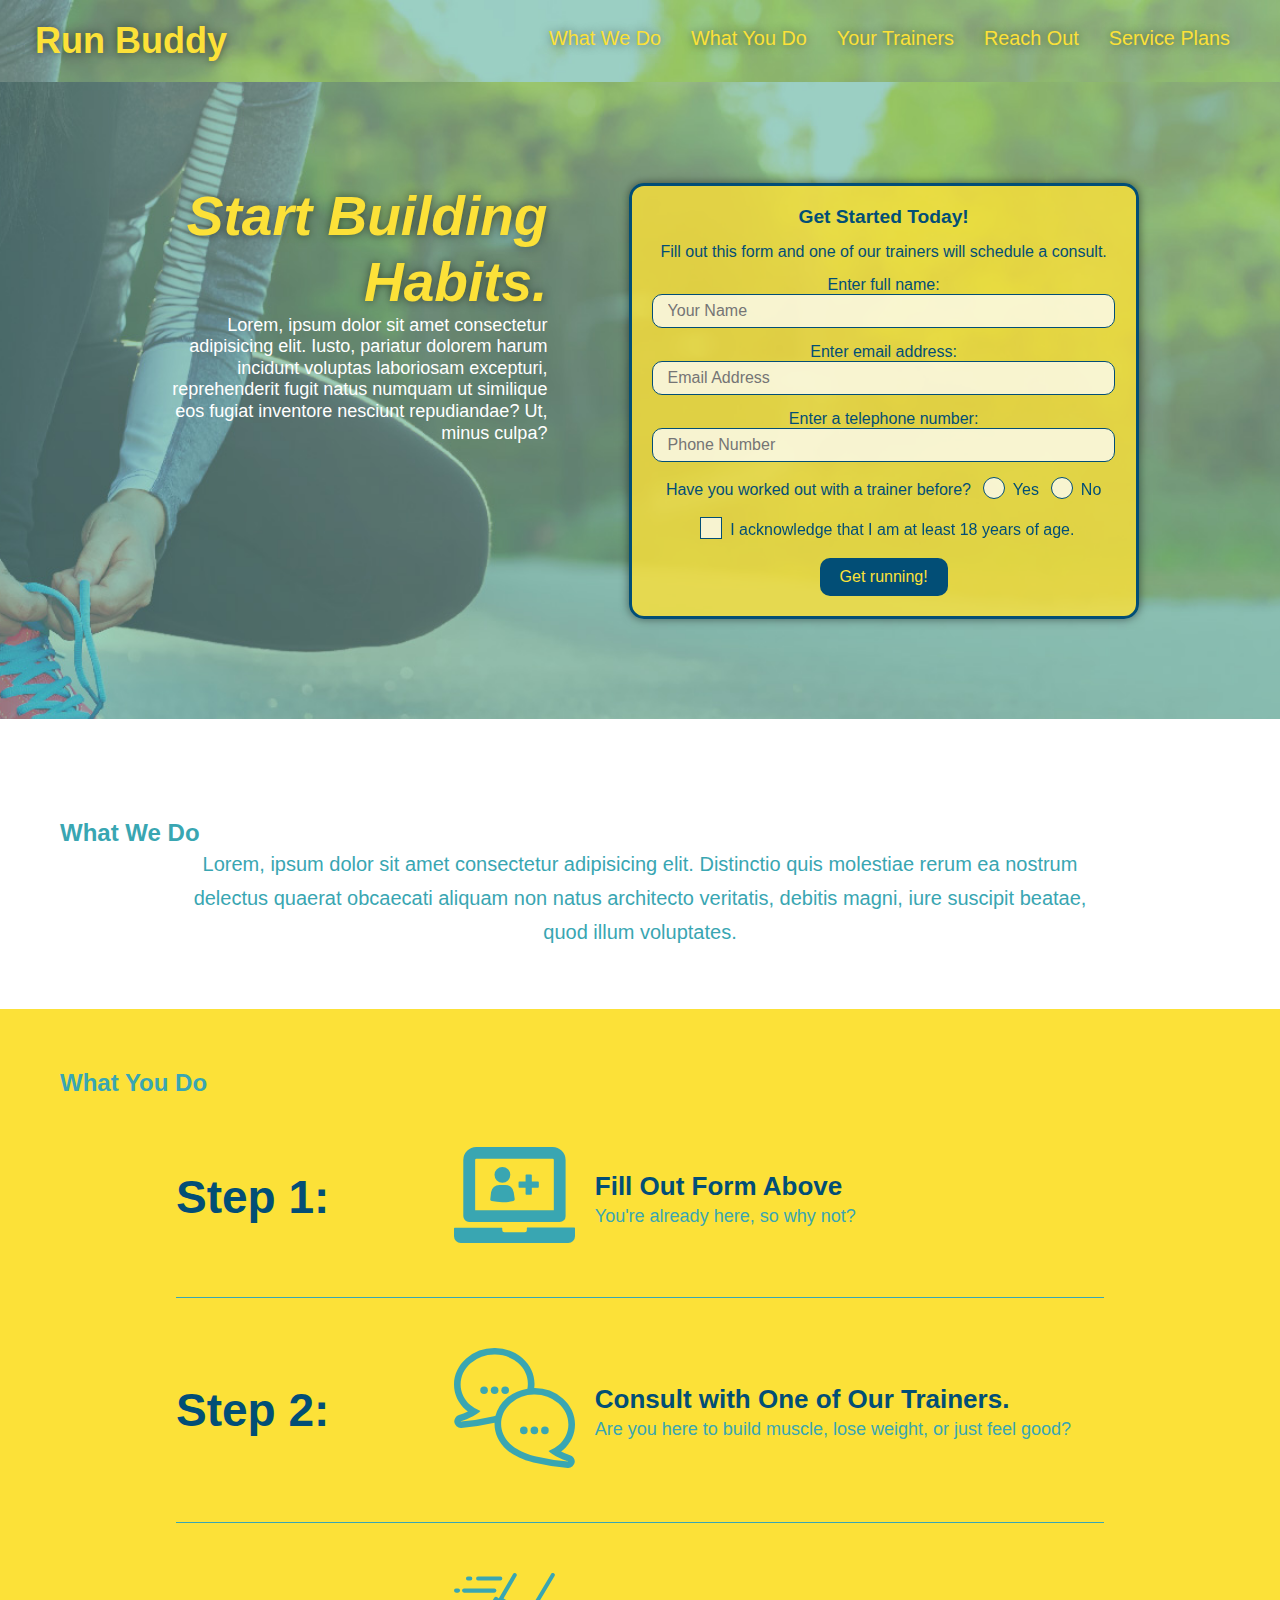
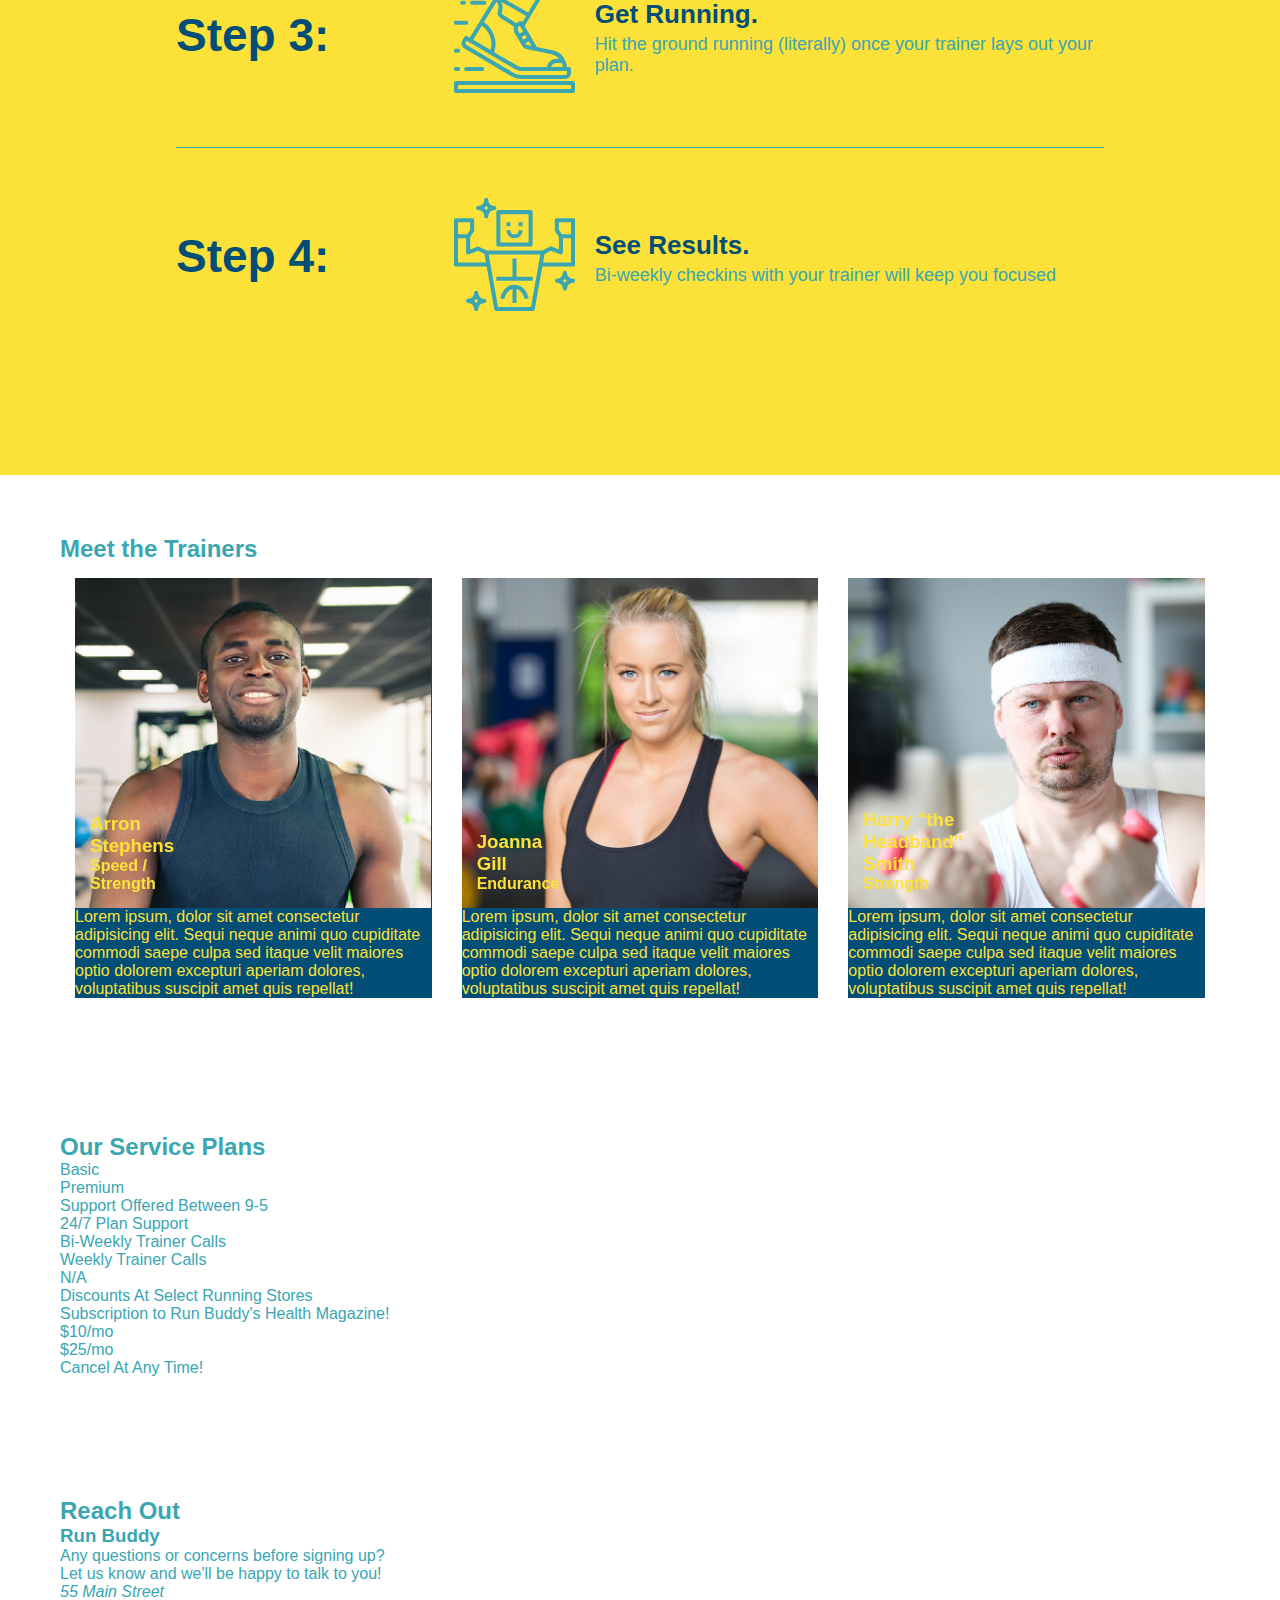
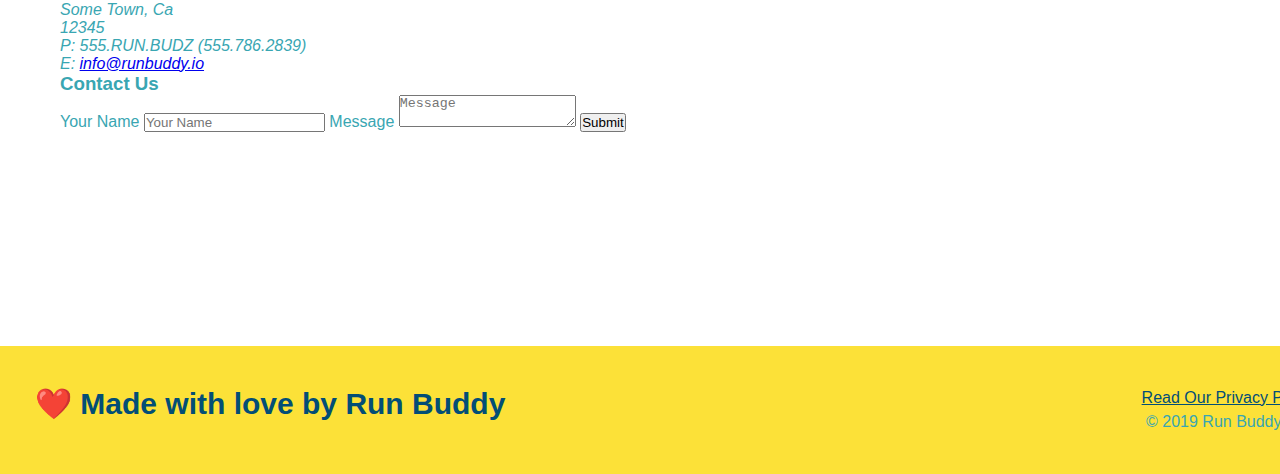
<file: index.html>
<!DOCTYPE html>
<html lang="eng">

<head>
    <meta charset="UTF-8" />
    <title>Run Buddy</title>
    <link rel="stylesheet" href="./assets/css/style.css" />
    <link rel="stylesheet" href="./assets/css/secondary-styles.css" />
</head>

<body>
    <header>
        <h1>
            <a href="/">Run Buddy</a>
        </h1>
        <nav>
            <!-- Unordered list element -->
            <ul>
                <!-- List item element -->
                <li>
                    <!-- Anchor element -->
                    <a href="#what-we-do">What We Do</a>
                </li>
                <li>
                    <a href="#what-you-do">What You Do</a>
                </li>
                <li>
                    <a href="#your-trainers">Your Trainers</a>
                </li>
                <li>
                    <a href="#reach-out">Reach Out</a>
                </li>
                <li>
                    <a href="#service-plans">Service Plans</a> 
                </li>
            </ul>
        </nav>
    </header>

    <!-- hero section -->
    <section class="hero">

        <div class="hero-cta">
            <h2>Start Building Habits.</h2>
            <p>
                Lorem, ipsum dolor sit amet consectetur adipisicing elit. Iusto, pariatur dolorem harum incidunt
                voluptas laboriosam excepturi, reprehenderit fugit natus numquam ut similique eos fugiat inventore
                nesciunt repudiandae? Ut, minus culpa?
            </p>
        </div>

        <div class="hero-form">
            <h3>Get Started Today!</h3>
            <p>Fill out this form and one of our trainers will schedule a consult.</p>
            <!-- Add form element -->
            <form>
                <label for="name">Enter full name:</label>
                <input type="text" placeholder="Your Name" name="name" id="name" class="form-input" />
                <label for="email">Enter email address:</label>
                <input type="email" placeholder="Email Address" name="email" id="email" class="form-input" />
                <label for="phone">Enter a telephone number:</label>
                <input type="tel" placeholder="Phone Number" name="phone" id="phone" class="form-input" />
                <p>
                    Have you worked out with a trainer before?
                    <span class="radio-wrapper">
                      <input type="radio" name="trainer-confirm" id="trainer-yes" />
                      <label for="trainer-yes">Yes</label>
                    </span>
                    <span class="radio-wrapper">
                      <input type="radio" name="trainer-confirm" id="trainer-no" />
                      <label for="trainer-no">No</label>
                    </span>
                </p>
                <p>
                    <span class="checkbox-wrapper">
                      <input type="checkbox" name="age-confirm" id="checkbox" />
                      <label for="checkbox">I acknowledge that I am at least 18 years of age.</label>
                    </span>
                </p>
                <button type="submit">
                    Get running!
                </button>
            </form>
        </div>

    </section>
    <!-- end hero -->

    <!-- "what we do" section -->
    <section id="what-we-do" class="intro">
        <div class="flex-row">
            <h2 class="section-title primary-border">What We Do</h2>
        </div>
        <div class="flex-row">
            <p>
                Lorem, ipsum dolor sit amet consectetur adipisicing elit. Distinctio quis molestiae rerum ea nostrum
                delectus quaerat obcaecati aliquam non natus architecto veritatis, debitis magni, iure suscipit beatae,
                quod illum voluptates.
            </p>
        </div>
    </section>

    <!-- "what you do" section -->
    <section id="what-you-do" class="steps">
        <div class="flex-row">
            <h2 class="section-title secondary-border">What You Do</h2>
        </div>

        <div class="step">
            <h3>Step 1:</h3>
            <div class="step-info">
                <div class="step-img">
                    <img src="./assets/images/step-1.svg" alt="" />
                </div>

                <div class="step-text">
                    <h4>Fill Out Form Above</h4>
                    <p>You're already here, so why not?</p>
                </div>
            </div>
        </div>

        <div class="step">
            <h3>Step 2:</h3>
            <div class="step-info">
                <div class="step-img">
                    <img src="./assets/images/step-2.svg" alt="" />
                </div>
                <div class="step-text">
                    <h4>Consult with One of Our Trainers.</h4>
                    <p>Are you here to build muscle, lose weight, or just feel good?</p>
                </div>
            </div>
        </div>

        <div class="step">
            <h3>Step 3:</h3>
            <div class="step-info">
                <div class="step-img">
                    <img src="./assets/images/step-3.svg" alt="" />
                </div>
                <div class="step-text">
                    <h4>Get Running.</h4>
                    <p>Hit the ground running (literally) once your trainer lays out your plan.</p>
                </div>
            </div>
        </div>

        <div class="step">
            <h3>Step 4:</h3>
            <div class="step-info">
                <div class="step-img">
                    <img src="./assets/images/step-4.svg" alt="" />
                </div>
                <div class="step-text">
                    <h4>See Results.</h4>
                    <p>Bi-weekly checkins with your trainer will keep you focused</p>
                </div>
            </div>
        </div>
    </section>

    <!-- "meet the trainers" section-->
    <section id="your-trainers">
        <div class="flex-row">
            <h2 class="section-title primary-border">
                Meet the Trainers
            </h2>
        </div>
        <div class="trainers">
            <article class="trainer">
                <div class="trainer-img trainer-1">
                  <div>
                    <h3>Arron Stephens</h3>
                    <h4>Speed / Strength</h4>
                  </div>
                </div>
                <div class="trainer-bio">
                  <p>
                    Lorem ipsum, dolor sit amet consectetur adipisicing elit. Sequi neque animi quo cupiditate commodi saepe culpa sed itaque velit maiores optio dolorem excepturi aperiam dolores, voluptatibus suscipit amet quis repellat!
                  </p>
                </div>
            </article>

            <article class="trainer">
                <div class="trainer-img trainer-2">
                  <div>
                    <h3>Joanna Gill</h3>
                    <h4>Endurance</h4>
                  </div>
                </div>
                <div class="trainer-bio">
                  <p>
                    Lorem ipsum, dolor sit amet consectetur adipisicing elit. Sequi neque animi quo cupiditate commodi saepe culpa sed itaque velit maiores optio dolorem excepturi aperiam dolores, voluptatibus suscipit amet quis repellat!
                  </p>
                </div>
            </article>

            <article class="trainer">
                <div class="trainer-img trainer-3">
                  <div>
                    <h3>Harry "the Headband" Smith</h3>
                    <h4>Strength</h4>
                  </div>
                </div>
                <div class="trainer-bio">
                  <p>
                    Lorem ipsum, dolor sit amet consectetur adipisicing elit. Sequi neque animi quo cupiditate commodi saepe culpa sed itaque velit maiores optio dolorem excepturi aperiam dolores, voluptatibus suscipit amet quis repellat!
                  </p>
                </div>
            </article>
        </div>

    </section>

    <!-- "reach out" section-->
    <section id="service-plans" class="services">

        <h2 class="section-title secondary-border">
          Our Service Plans
        </h2>
        <div class="service-grid-wrapper">
            <div class="service-grid-container">
                <div class="service-grid-item grid-head basic">
                    Basic
                </div>
                <div class="service-grid-item grid-head premium">
                    Premium
                </div>
                <!-- Body -->
                <div class="service-grid-item basic">
                Support Offered Between 9-5
                </div>
                
                <div class="service-grid-item premium">
                24/7 Plan Support
                </div>
                
                <div class="service-grid-item basic">
                Bi-Weekly Trainer Calls
                </div>
                
                <div class="service-grid-item premium">
                Weekly Trainer Calls
                </div>
                
                <div class="service-grid-item basic">
                N/A
                </div>
                
                <div class="service-grid-item premium">
                Discounts At Select Running Stores
                </div>
                
                <div class="service-grid-item both">
                Subscription to Run Buddy's Health Magazine!
                </div>
                
                <div class="service-grid-item grid-price basic">
                $10/mo
                </div>
                
                <div class="service-grid-item grid-price premium">
                $25/mo
                </div>
                
                <div class="service-grid-item cancel">
                Cancel At Any Time!
                </div>
            </div> <!-- div service-grid-container -->
          </div> <!-- div service-grid-wrapper -->
    </section>
       
    <section id="reach-out" class="contact">
        <div class="flex-row">
            <h2 class="section-title secondary-border">Reach Out</h2>
        </div>
        <!-- Contact Container -->
        <div class="contact-info">
            <div>
                <h3>Run Buddy</h3>
                <p>
                    Any questions or concerns before signing up?
                    <br />
                    Let us know and we'll be happy to talk to you!
                </p>
                <address>
                    55 Main Street <br />
                    Some Town, Ca <br />
                    12345<br />
                    P: 555.RUN.BUDZ (555.786.2839)<br />
                    E: <a href="mailto:info@runbuddy.io">info@runbuddy.io</a>
                </address>
            </div>

            <div class="contact-form">
                <h3>Contact Us</h3>
                <form>
                    <label for="contact-name">Your Name</label>
                    <input type="text" id="contact-name" placeholder="Your Name" />

                    <label for="contact-message">Message</label>
                    <textarea id="contact-message" placeholder="Message"></textarea>

                    <button type="submit">Submit</button>
                </form>
            </div>

            <iframe
                src="https://www.google.com/maps/embed?pb=!1m18!1m12!1m3!1d3152.898287397458!2d-122.39758454894253!3d37.79242337965694!2m3!1f0!2f0!3f0!3m2!1i1024!2i768!4f13.1!3m3!1m2!1s0x80858063f51273c9%3A0xa2c50d470378df37!2s55%20Main%20St%2C%20San%20Francisco%2C%20CA%2094105!5e0!3m2!1sen!2sus!4v1600535226520!5m2!1sen!2sus"
                frameborder="0" style="border:0;" allowfullscreen="">
            </iframe>
        </div>
    </section>

    <!-- footer -->
    <footer>
        <h2>❤️ Made with love by Run Buddy</h2>
        <div>
            <a href="./privacy-policy.html">Read Our Privacy Policy</a><br />
            &copy; 2019 Run Buddy, Inc.
        </div>
    </footer>




</body>

</html>
</file>
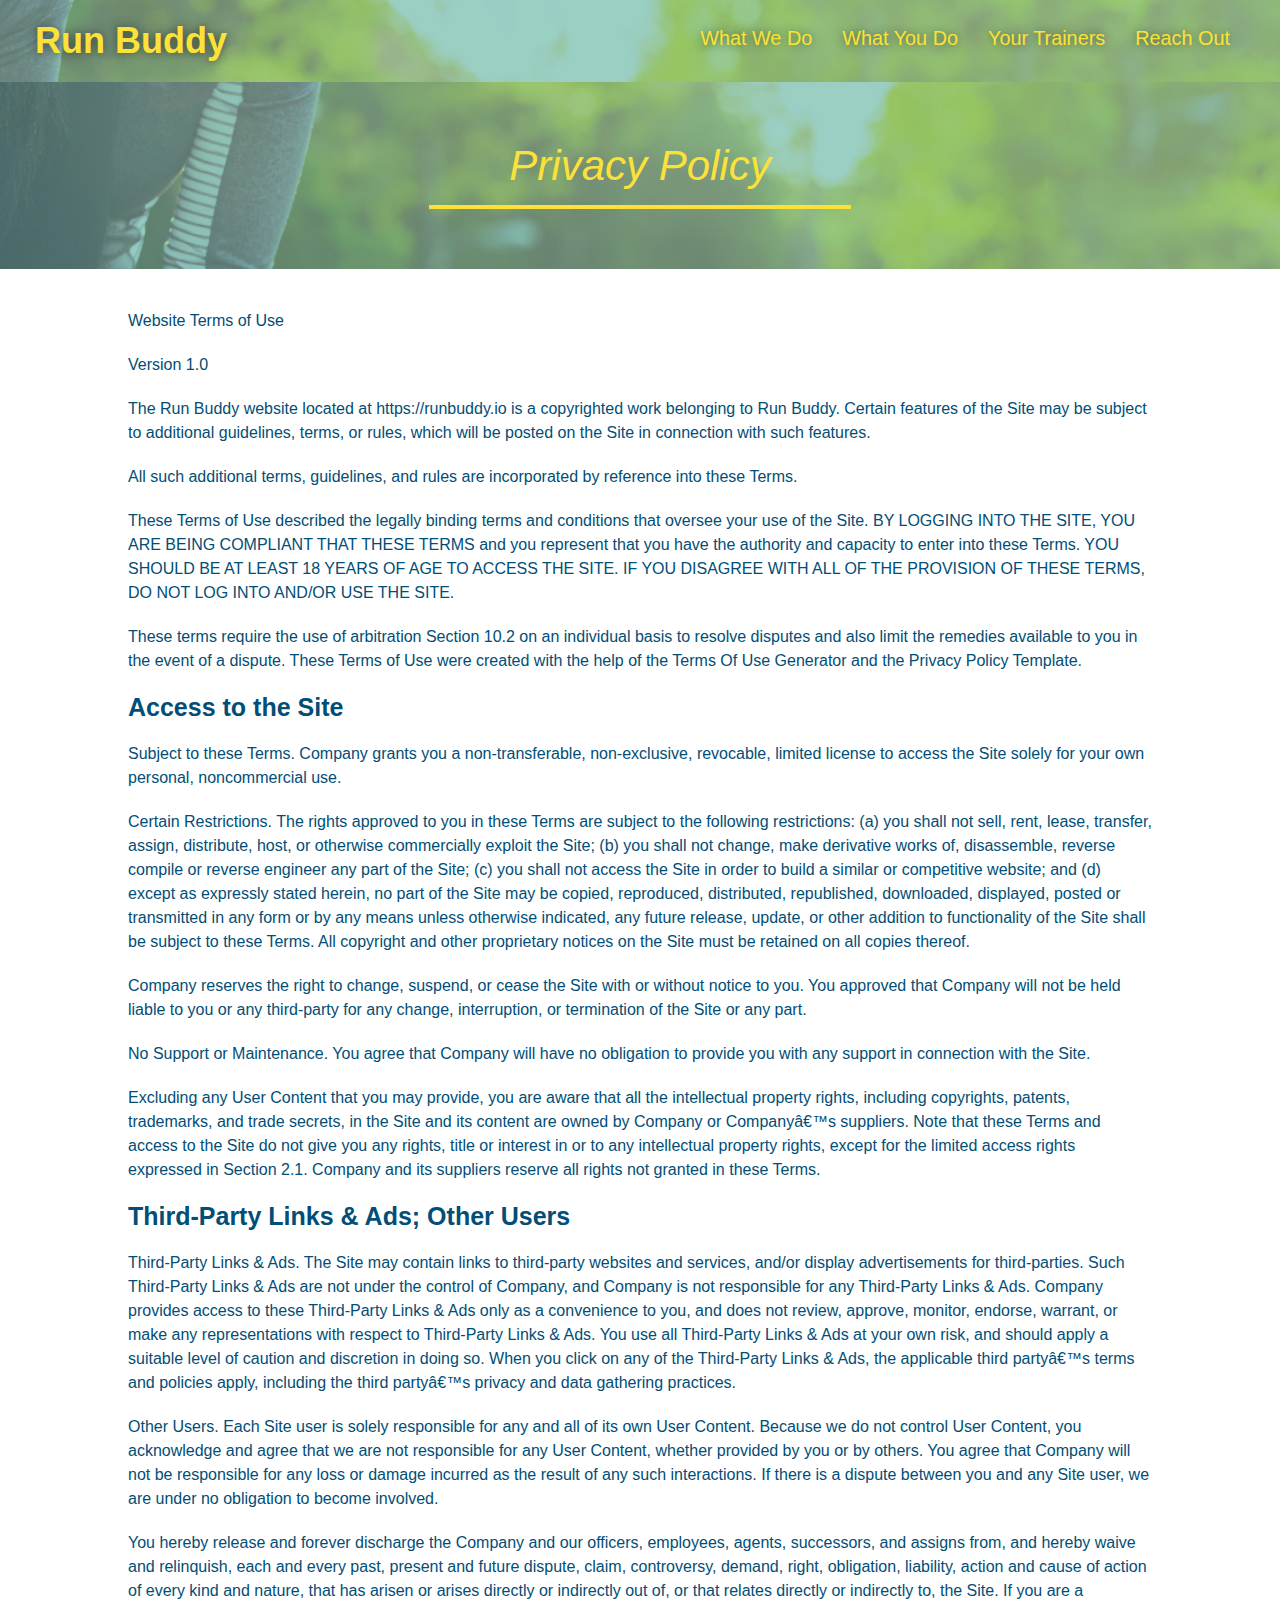
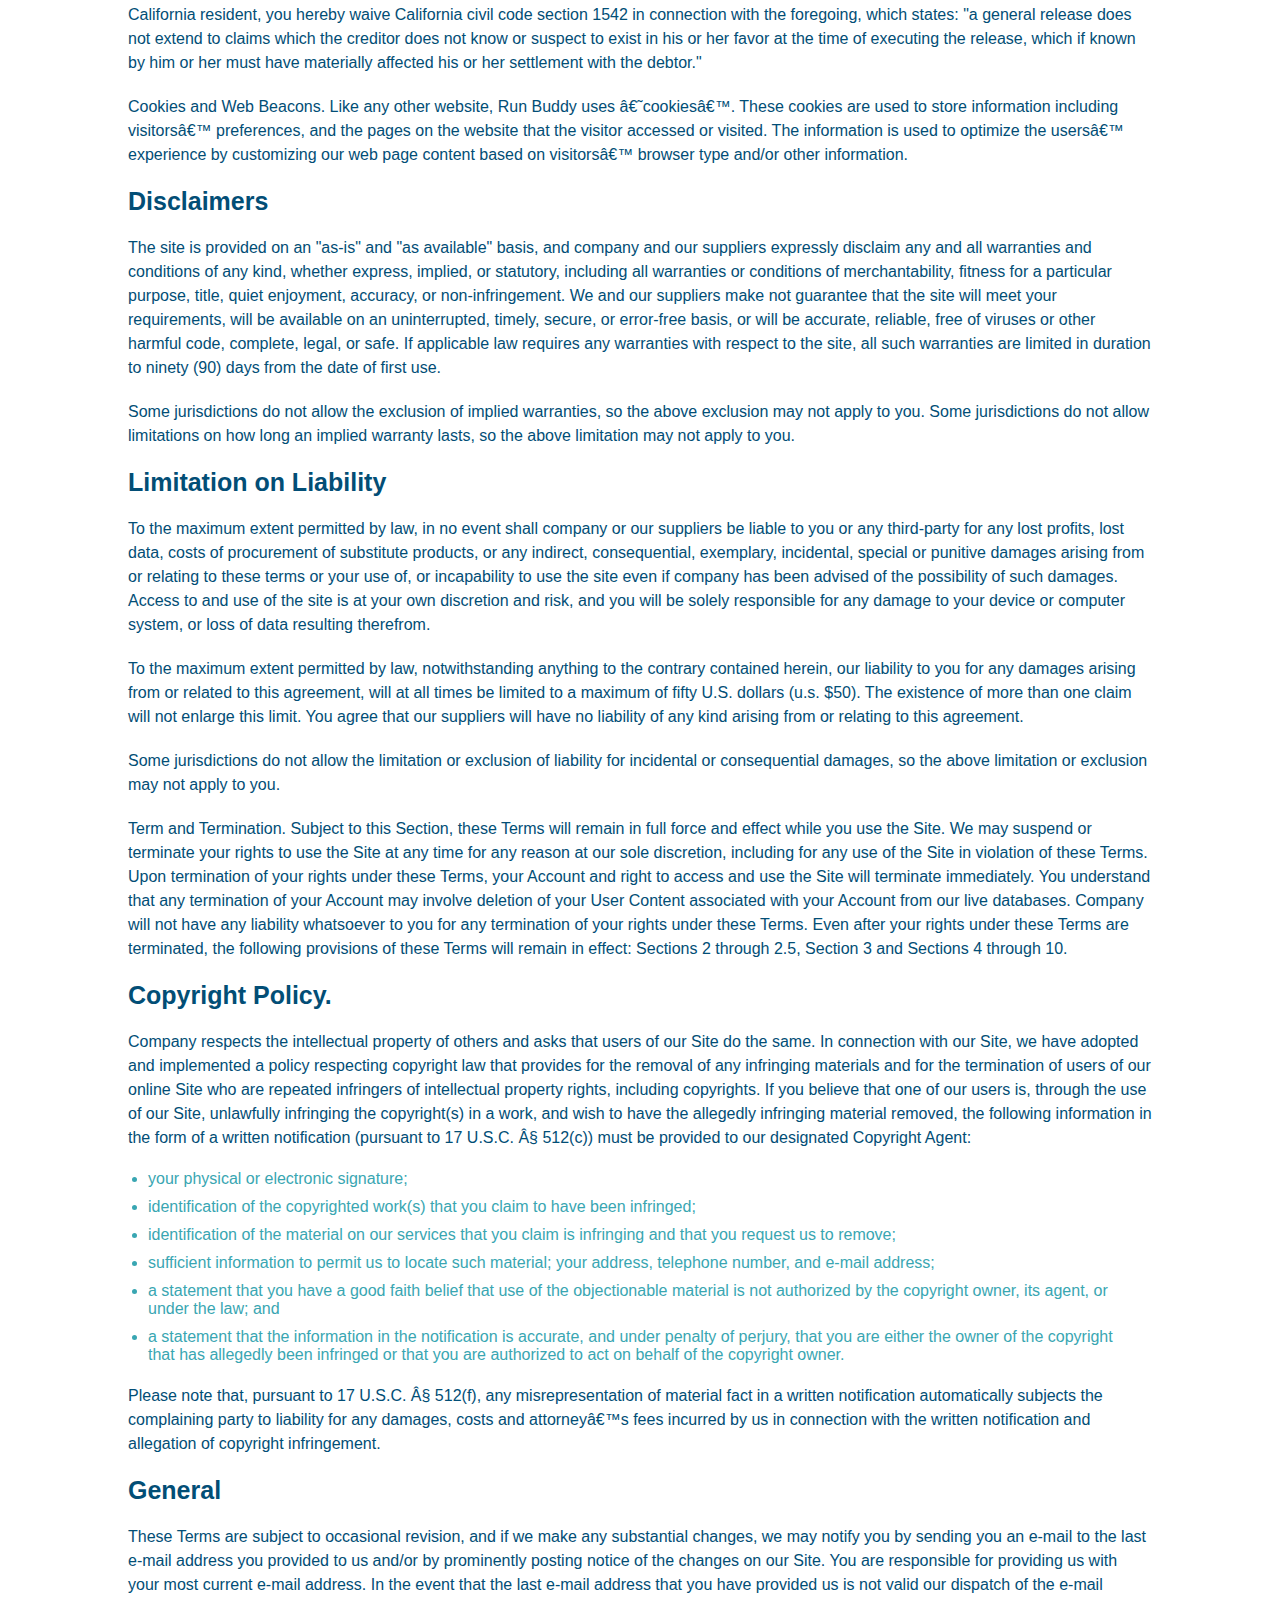
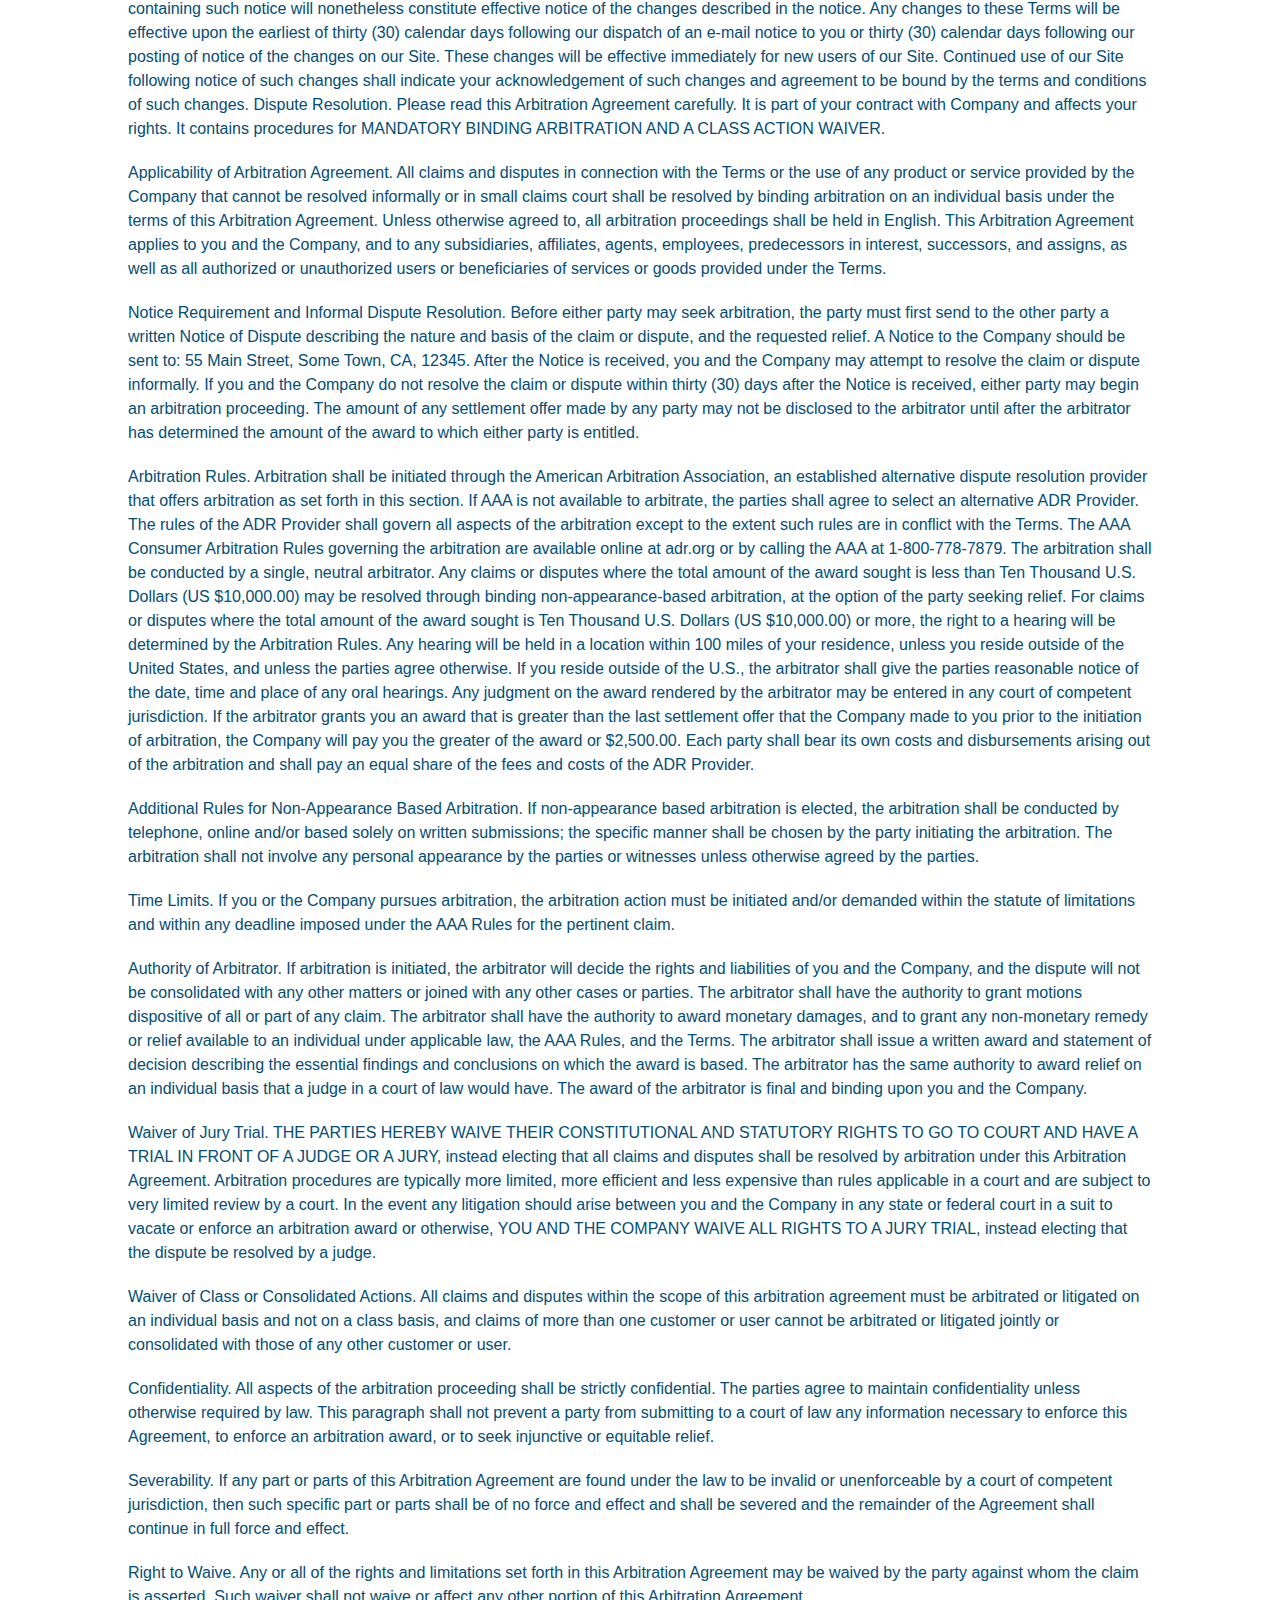
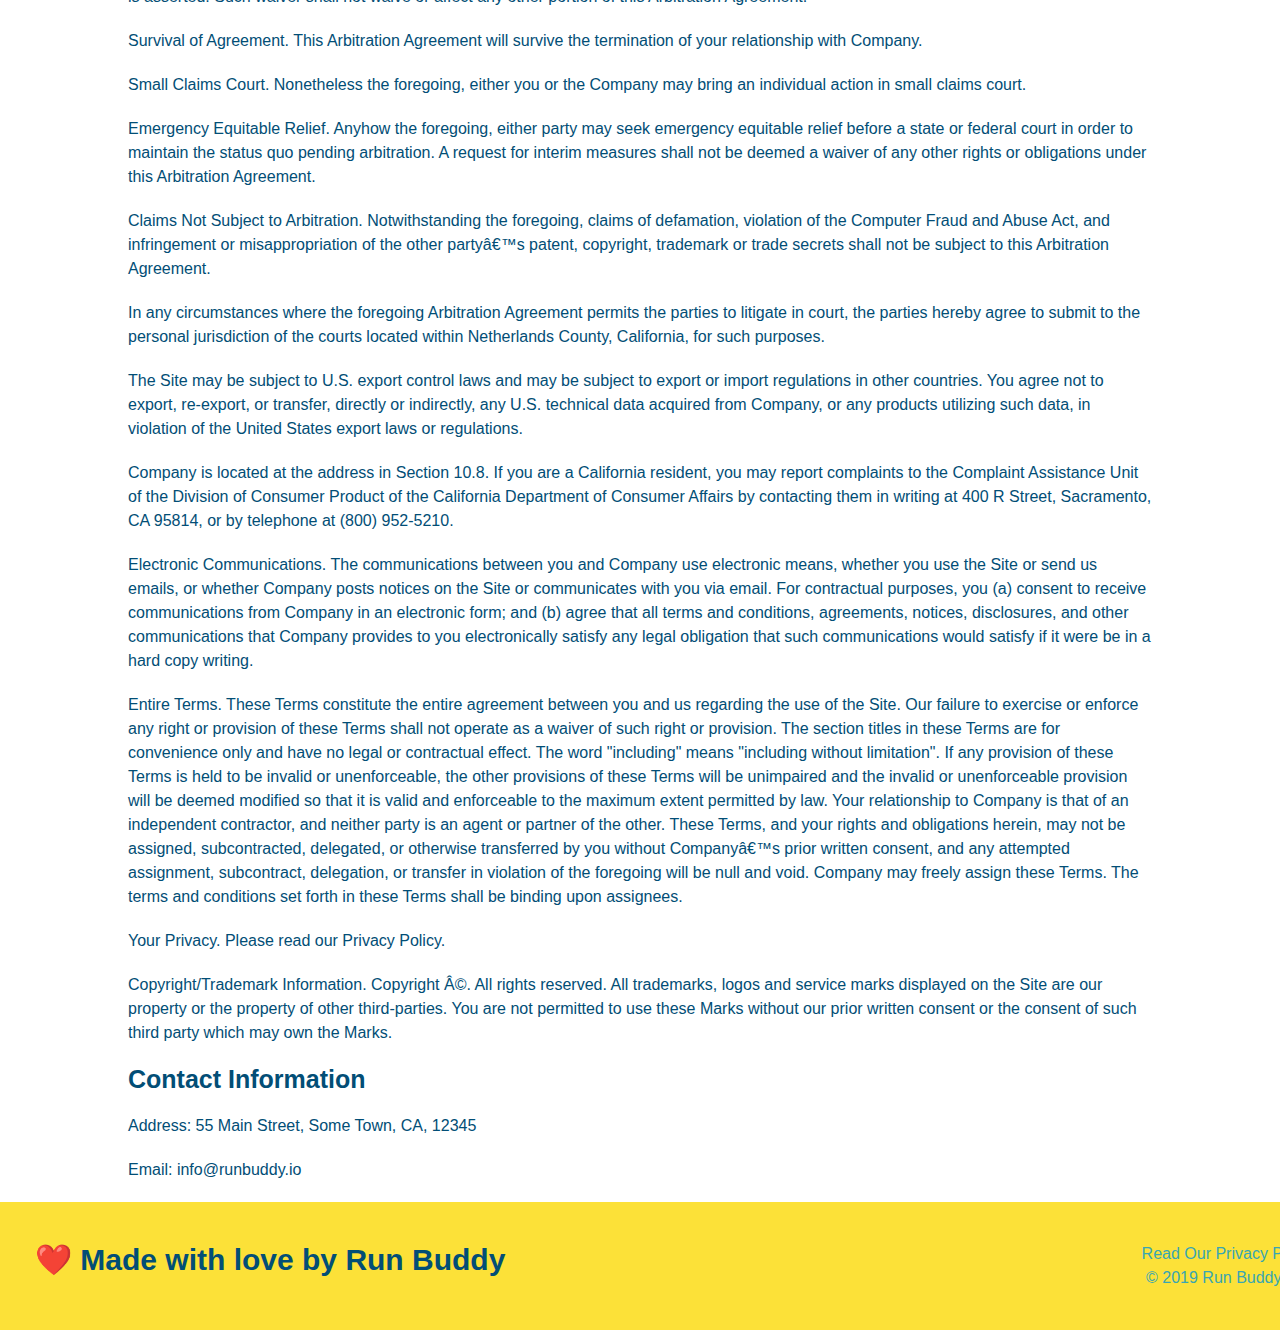
<file: privacy-policy.html>
<!DOCTYPE html>
<html lang="en">
<head>
    <meta charset="UTF-8">
    <meta name="viewport" content="width=device-width, initial-scale=1.0">
    <title>Privacy Policy - Run Buddy</title>
    <link rel="stylesheet" href="./assets/css/style.css" />
    <link rel="stylesheet" href="./assets/css/secondary-styles.css" />
</head>
<body>
    <header>
        <h1>
            <a href="/">Run Buddy</a>
        </h1>
        <nav>
            <!-- Unordered list element -->
            <ul>
                <!-- List item element -->
                <li>
                    <!-- Anchor element -->
                    <a href="./index.html#what-we-do">What We Do</a>
                </li>
                <li>
                    <a href="./index.html#what-you-do">What You Do</a>
                </li>
                <li>
                    <a href=".index.html#your-trainers">Your Trainers</a>
                </li>
                <li>
                    <a href="./index.html#reach-out">Reach Out</a>
                </li>
            </ul>
        </nav>
    </header>

    <section class="hero">
        <h2 class="page-title">
            Privacy Policy
          </h2>
    </section> 
    <article class="secondary-content">
        <p>
            Website Terms of Use
          </p>
    
          <p>
            Version 1.0
          </p>
    
          <p>
            The Run Buddy website located at https://runbuddy.io is a copyrighted work belonging to Run Buddy. Certain
            features of the Site may be subject to additional guidelines, terms, or rules, which will be posted on the Site
            in connection with such features.
          </p>
    
          <p>
            All such additional terms, guidelines, and rules are incorporated by reference into these Terms.
          </p>
    
          <p>
            These Terms of Use described the legally binding terms and conditions that oversee your use of the Site. BY
            LOGGING INTO THE SITE, YOU ARE BEING COMPLIANT THAT THESE TERMS and you represent that you have the authority
            and capacity to enter into these Terms. YOU SHOULD BE AT LEAST 18 YEARS OF AGE TO ACCESS THE SITE. IF YOU
            DISAGREE WITH ALL OF THE PROVISION OF THESE TERMS, DO NOT LOG INTO AND/OR USE THE SITE.
          </p>
    
          <p>
            These terms require the use of arbitration Section 10.2 on an individual basis to resolve disputes and also
            limit the remedies available to you in the event of a dispute. These Terms of Use were created with the help of
            the Terms Of Use Generator and the Privacy Policy Template.
          </p>
    
          <h3>
            Access to the Site
          </h3>
    
          <p>
            Subject to these Terms. Company grants you a non-transferable, non-exclusive, revocable, limited license to
            access the Site solely for your own personal, noncommercial use.
          </p>
    
          <p>
            Certain Restrictions. The rights approved to you in these Terms are subject to the following restrictions: (a)
            you shall not sell, rent, lease, transfer, assign, distribute, host, or otherwise commercially exploit the Site;
            (b) you shall not change, make derivative works of, disassemble, reverse compile or reverse engineer any part of
            the Site; (c) you shall not access the Site in order to build a similar or competitive website; and (d) except
            as expressly stated herein, no part of the Site may be copied, reproduced, distributed, republished, downloaded,
            displayed, posted or transmitted in any form or by any means unless otherwise indicated, any future release,
            update, or other addition to functionality of the Site shall be subject to these Terms. All copyright and other
            proprietary notices on the Site must be retained on all copies thereof.
          </p>
    
          <p>
            Company reserves the right to change, suspend, or cease the Site with or without notice to you. You approved
            that Company will not be held liable to you or any third-party for any change, interruption, or termination of
            the Site or any part.
          </p>
    
          <p>
            No Support or Maintenance. You agree that Company will have no obligation to provide you with any support in
            connection with the Site.
          </p>
    
          <p>
            Excluding any User Content that you may provide, you are aware that all the intellectual property rights,
            including copyrights, patents, trademarks, and trade secrets, in the Site and its content are owned by Company
            or Companyâ€™s suppliers. Note that these Terms and access to the Site do not give you any rights, title or
            interest in or to any intellectual property rights, except for the limited access rights expressed in Section
            2.1. Company and its suppliers reserve all rights not granted in these Terms.
          </p>
    
          <h3>
            Third-Party Links & Ads; Other Users
          </h3>
    
          <p>
            Third-Party Links & Ads. The Site may contain links to third-party websites and services, and/or display
            advertisements for third-parties. Such Third-Party Links & Ads are not under the control of Company, and Company
            is not responsible for any Third-Party Links & Ads. Company provides access to these Third-Party Links & Ads
            only as a convenience to you, and does not review, approve, monitor, endorse, warrant, or make any
            representations with respect to Third-Party Links & Ads. You use all Third-Party Links & Ads at your own risk,
            and should apply a suitable level of caution and discretion in doing so. When you click on any of the
            Third-Party Links & Ads, the applicable third partyâ€™s terms and policies apply, including the third partyâ€™s
            privacy and data gathering practices.
          </p>
    
          <p>
            Other Users. Each Site user is solely responsible for any and all of its own User Content. Because we do not
            control User Content, you acknowledge and agree that we are not responsible for any User Content, whether
            provided by you or by others. You agree that Company will not be responsible for any loss or damage incurred as
            the result of any such interactions. If there is a dispute between you and any Site user, we are under no
            obligation to become involved.
          </p>
    
          <p>
            You hereby release and forever discharge the Company and our officers, employees, agents, successors, and
            assigns from, and hereby waive and relinquish, each and every past, present and future dispute, claim,
            controversy, demand, right, obligation, liability, action and cause of action of every kind and nature, that has
            arisen or arises directly or indirectly out of, or that relates directly or indirectly to, the Site. If you are
            a California resident, you hereby waive California civil code section 1542 in connection with the foregoing,
            which states: "a general release does not extend to claims which the creditor does not know or suspect to exist
            in his or her favor at the time of executing the release, which if known by him or her must have materially
            affected his or her settlement with the debtor."
          </p>
    
          <p>
            Cookies and Web Beacons. Like any other website, Run Buddy uses â€˜cookiesâ€™. These cookies are used to store
            information including visitorsâ€™ preferences, and the pages on the website that the visitor accessed or visited.
            The information is used to optimize the usersâ€™ experience by customizing our web page content based on visitorsâ€™
            browser type and/or other information.
          </p>
    
          <h3>
            Disclaimers
          </h3>
    
          <p>
            The site is provided on an "as-is" and "as available" basis, and company and our suppliers expressly disclaim
            any and all warranties and conditions of any kind, whether express, implied, or statutory, including all
            warranties or conditions of merchantability, fitness for a particular purpose, title, quiet enjoyment, accuracy,
            or non-infringement. We and our suppliers make not guarantee that the site will meet your requirements, will be
            available on an uninterrupted, timely, secure, or error-free basis, or will be accurate, reliable, free of
            viruses or other harmful code, complete, legal, or safe. If applicable law requires any warranties with respect
            to the site, all such warranties are limited in duration to ninety (90) days from the date of first use.
          </p>
    
          <p>
            Some jurisdictions do not allow the exclusion of implied warranties, so the above exclusion may not apply to
            you. Some jurisdictions do not allow limitations on how long an implied warranty lasts, so the above limitation
            may not apply to you.
          </p>
    
          <h3>
            Limitation on Liability
          </h3>
    
          <p>
            To the maximum extent permitted by law, in no event shall company or our suppliers be liable to you or any
            third-party for any lost profits, lost data, costs of procurement of substitute products, or any indirect,
            consequential, exemplary, incidental, special or punitive damages arising from or relating to these terms or
            your use of, or incapability to use the site even if company has been advised of the possibility of such
            damages. Access to and use of the site is at your own discretion and risk, and you will be solely responsible
            for any damage to your device or computer system, or loss of data resulting therefrom.
          </p>
    
          <p>
            To the maximum extent permitted by law, notwithstanding anything to the contrary contained herein, our liability
            to you for any damages arising from or related to this agreement, will at all times be limited to a maximum of
            fifty U.S. dollars (u.s. $50). The existence of more than one claim will not enlarge this limit. You agree that
            our suppliers will have no liability of any kind arising from or relating to this agreement.
          </p>
    
          <p>
            Some jurisdictions do not allow the limitation or exclusion of liability for incidental or consequential
            damages, so the above limitation or exclusion may not apply to you.
          </p>
    
          <p>
            Term and Termination. Subject to this Section, these Terms will remain in full force and effect while you use
            the Site. We may suspend or terminate your rights to use the Site at any time for any reason at our sole
            discretion, including for any use of the Site in violation of these Terms. Upon termination of your rights under
            these Terms, your Account and right to access and use the Site will terminate immediately. You understand that
            any termination of your Account may involve deletion of your User Content associated with your Account from our
            live databases. Company will not have any liability whatsoever to you for any termination of your rights under
            these Terms. Even after your rights under these Terms are terminated, the following provisions of these Terms
            will remain in effect: Sections 2 through 2.5, Section 3 and Sections 4 through 10.
          </p>
    
          <h3>
            Copyright Policy.
          </h3>
    
          <p>
            Company respects the intellectual property of others and asks that users of our Site do the same. In connection
            with our Site, we have adopted and implemented a policy respecting copyright law that provides for the removal
            of any infringing materials and for the termination of users of our online Site who are repeated infringers of
            intellectual property rights, including copyrights. If you believe that one of our users is, through the use of
            our Site, unlawfully infringing the copyright(s) in a work, and wish to have the allegedly infringing material
            removed, the following information in the form of a written notification (pursuant to 17 U.S.C. Â§ 512(c)) must
            be provided to our designated Copyright Agent:
          </p>
    
          <ul>
            <li>
              your physical or electronic signature;
            </li>
            <li>
              identification of the copyrighted work(s) that you claim to have been infringed;
            </li>
            <li>
              identification of the material on our services that you claim is infringing and that you request us to remove;
            </li>
            <li>
              sufficient information to permit us to locate such material; your address, telephone number, and e-mail
              address;
            </li>
            <li>
              a statement that you have a good faith belief that use of the objectionable material is not authorized by the
              copyright owner, its agent, or under the law; and
            </li>
            <li>
              a statement that the information in the notification is accurate, and under penalty of perjury, that you are
              either the owner of the copyright that has allegedly been infringed or that you are authorized to act on
              behalf of the copyright owner.
            </li>
          </ul>
    
          <p>
            Please note that, pursuant to 17 U.S.C. Â§ 512(f), any misrepresentation of material fact in a written
            notification automatically subjects the complaining party to liability for any damages, costs and attorneyâ€™s
            fees incurred by us in connection with the written notification and allegation of copyright infringement.
          </p>
    
          <h3>
            General
          </h3>
    
          <p>
            These Terms are subject to occasional revision, and if we make any substantial changes, we may notify you by
            sending you an e-mail to the last e-mail address you provided to us and/or by prominently posting notice of the
            changes on our Site. You are responsible for providing us with your most current e-mail address. In the event
            that the last e-mail address that you have provided us is not valid our dispatch of the e-mail containing such
            notice will nonetheless constitute effective notice of the changes described in the notice. Any changes to these
            Terms will be effective upon the earliest of thirty (30) calendar days following our dispatch of an e-mail
            notice to you or thirty (30) calendar days following our posting of notice of the changes on our Site. These
            changes will be effective immediately for new users of our Site. Continued use of our Site following notice of
            such changes shall indicate your acknowledgement of such changes and agreement to be bound by the terms and
            conditions of such changes. Dispute Resolution. Please read this Arbitration Agreement carefully. It is part of
            your contract with Company and affects your rights. It contains procedures for MANDATORY BINDING ARBITRATION AND
            A CLASS ACTION WAIVER.
          </p>
    
          <p>
            Applicability of Arbitration Agreement. All claims and disputes in connection with the Terms or the use of any
            product or service provided by the Company that cannot be resolved informally or in small claims court shall be
            resolved by binding arbitration on an individual basis under the terms of this Arbitration Agreement. Unless
            otherwise agreed to, all arbitration proceedings shall be held in English. This Arbitration Agreement applies to
            you and the Company, and to any subsidiaries, affiliates, agents, employees, predecessors in interest,
            successors, and assigns, as well as all authorized or unauthorized users or beneficiaries of services or goods
            provided under the Terms.
          </p>
    
          <p>
            Notice Requirement and Informal Dispute Resolution. Before either party may seek arbitration, the party must
            first send to the other party a written Notice of Dispute describing the nature and basis of the claim or
            dispute, and the requested relief. A Notice to the Company should be sent to: 55 Main Street, Some Town, CA,
            12345. After the Notice is received, you and the Company may attempt to resolve the claim or dispute informally.
            If you and the Company do not resolve the claim or dispute within thirty (30) days after the Notice is received,
            either party may begin an arbitration proceeding. The amount of any settlement offer made by any party may not
            be disclosed to the arbitrator until after the arbitrator has determined the amount of the award to which either
            party is entitled.
          </p>
    
          <p>
            Arbitration Rules. Arbitration shall be initiated through the American Arbitration Association, an established
            alternative dispute resolution provider that offers arbitration as set forth in this section. If AAA is not
            available to arbitrate, the parties shall agree to select an alternative ADR Provider. The rules of the ADR
            Provider shall govern all aspects of the arbitration except to the extent such rules are in conflict with the
            Terms. The AAA Consumer Arbitration Rules governing the arbitration are available online at adr.org or by
            calling the AAA at 1-800-778-7879. The arbitration shall be conducted by a single, neutral arbitrator. Any
            claims or disputes where the total amount of the award sought is less than Ten Thousand U.S. Dollars (US
            $10,000.00) may be resolved through binding non-appearance-based arbitration, at the option of the party seeking
            relief. For claims or disputes where the total amount of the award sought is Ten Thousand U.S. Dollars (US
            $10,000.00) or more, the right to a hearing will be determined by the Arbitration Rules. Any hearing will be
            held in a location within 100 miles of your residence, unless you reside outside of the United States, and
            unless the parties agree otherwise. If you reside outside of the U.S., the arbitrator shall give the parties
            reasonable notice of the date, time and place of any oral hearings. Any judgment on the award rendered by the
            arbitrator may be entered in any court of competent jurisdiction. If the arbitrator grants you an award that is
            greater than the last settlement offer that the Company made to you prior to the initiation of arbitration, the
            Company will pay you the greater of the award or $2,500.00. Each party shall bear its own costs and
            disbursements arising out of the arbitration and shall pay an equal share of the fees and costs of the ADR
            Provider.
          </p>
    
          <p>
            Additional Rules for Non-Appearance Based Arbitration. If non-appearance based arbitration is elected, the
            arbitration shall be conducted by telephone, online and/or based solely on written submissions; the specific
            manner shall be chosen by the party initiating the arbitration. The arbitration shall not involve any personal
            appearance by the parties or witnesses unless otherwise agreed by the parties.
          </p>
    
          <p>
            Time Limits. If you or the Company pursues arbitration, the arbitration action must be initiated and/or demanded
            within the statute of limitations and within any deadline imposed under the AAA Rules for the pertinent claim.
          </p>
    
          <p>
            Authority of Arbitrator. If arbitration is initiated, the arbitrator will decide the rights and liabilities of
            you and the Company, and the dispute will not be consolidated with any other matters or joined with any other
            cases or parties. The arbitrator shall have the authority to grant motions dispositive of all or part of any
            claim. The arbitrator shall have the authority to award monetary damages, and to grant any non-monetary remedy
            or relief available to an individual under applicable law, the AAA Rules, and the Terms. The arbitrator shall
            issue a written award and statement of decision describing the essential findings and conclusions on which the
            award is based. The arbitrator has the same authority to award relief on an individual basis that a judge in a
            court of law would have. The award of the arbitrator is final and binding upon you and the Company.
          </p>
    
          <p>
            Waiver of Jury Trial. THE PARTIES HEREBY WAIVE THEIR CONSTITUTIONAL AND STATUTORY RIGHTS TO GO TO COURT AND HAVE
            A TRIAL IN FRONT OF A JUDGE OR A JURY, instead electing that all claims and disputes shall be resolved by
            arbitration under this Arbitration Agreement. Arbitration procedures are typically more limited, more efficient
            and less expensive than rules applicable in a court and are subject to very limited review by a court. In the
            event any litigation should arise between you and the Company in any state or federal court in a suit to vacate
            or enforce an arbitration award or otherwise, YOU AND THE COMPANY WAIVE ALL RIGHTS TO A JURY TRIAL, instead
            electing that the dispute be resolved by a judge.
          </p>
    
          <p>
            Waiver of Class or Consolidated Actions. All claims and disputes within the scope of this arbitration agreement
            must be arbitrated or litigated on an individual basis and not on a class basis, and claims of more than one
            customer or user cannot be arbitrated or litigated jointly or consolidated with those of any other customer or
            user.
          </p>
    
          <p>
            Confidentiality. All aspects of the arbitration proceeding shall be strictly confidential. The parties agree to
            maintain confidentiality unless otherwise required by law. This paragraph shall not prevent a party from
            submitting to a court of law any information necessary to enforce this Agreement, to enforce an arbitration
            award, or to seek injunctive or equitable relief.
          </p>
    
          <p>
            Severability. If any part or parts of this Arbitration Agreement are found under the law to be invalid or
            unenforceable by a court of competent jurisdiction, then such specific part or parts shall be of no force and
            effect and shall be severed and the remainder of the Agreement shall continue in full force and effect.
          </p>
    
          <p>
            Right to Waive. Any or all of the rights and limitations set forth in this Arbitration Agreement may be waived
            by the party against whom the claim is asserted. Such waiver shall not waive or affect any other portion of this
            Arbitration Agreement.
          </p>
    
          <p>
            Survival of Agreement. This Arbitration Agreement will survive the termination of your relationship with
            Company.
          </p>
    
          <p>
            Small Claims Court. Nonetheless the foregoing, either you or the Company may bring an individual action in small
            claims court.
          </p>
    
          <p>
            Emergency Equitable Relief. Anyhow the foregoing, either party may seek emergency equitable relief before a
            state or federal court in order to maintain the status quo pending arbitration. A request for interim measures
            shall not be deemed a waiver of any other rights or obligations under this Arbitration Agreement.
          </p>
    
          <p>
            Claims Not Subject to Arbitration. Notwithstanding the foregoing, claims of defamation, violation of the
            Computer Fraud and Abuse Act, and infringement or misappropriation of the other partyâ€™s patent, copyright,
            trademark or trade secrets shall not be subject to this Arbitration Agreement.
          </p>
    
          <p>
            In any circumstances where the foregoing Arbitration Agreement permits the parties to litigate in court, the
            parties hereby agree to submit to the personal jurisdiction of the courts located within Netherlands County,
            California, for such purposes.
          </p>
    
          <p>
            The Site may be subject to U.S. export control laws and may be subject to export or import regulations in other
            countries. You agree not to export, re-export, or transfer, directly or indirectly, any U.S. technical data
            acquired from Company, or any products utilizing such data, in violation of the United States export laws or
            regulations.
          </p>
    
          <p>
            Company is located at the address in Section 10.8. If you are a California resident, you may report complaints
            to the Complaint Assistance Unit of the Division of Consumer Product of the California Department of Consumer
            Affairs by contacting them in writing at 400 R Street, Sacramento, CA 95814, or by telephone at (800) 952-5210.
          </p>
    
          <p>
            Electronic Communications. The communications between you and Company use electronic means, whether you use the
            Site or send us emails, or whether Company posts notices on the Site or communicates with you via email. For
            contractual purposes, you (a) consent to receive communications from Company in an electronic form; and (b)
            agree that all terms and conditions, agreements, notices, disclosures, and other communications that Company
            provides to you electronically satisfy any legal obligation that such communications would satisfy if it were be
            in a hard copy writing.
          </p>
    
          <p>
            Entire Terms. These Terms constitute the entire agreement between you and us regarding the use of the Site. Our
            failure to exercise or enforce any right or provision of these Terms shall not operate as a waiver of such right
            or provision. The section titles in these Terms are for convenience only and have no legal or contractual
            effect. The word "including" means "including without limitation". If any provision of these Terms is held to be
            invalid or unenforceable, the other provisions of these Terms will be unimpaired and the invalid or
            unenforceable provision will be deemed modified so that it is valid and enforceable to the maximum extent
            permitted by law. Your relationship to Company is that of an independent contractor, and neither party is an
            agent or partner of the other. These Terms, and your rights and obligations herein, may not be assigned,
            subcontracted, delegated, or otherwise transferred by you without Companyâ€™s prior written consent, and any
            attempted assignment, subcontract, delegation, or transfer in violation of the foregoing will be null and void.
            Company may freely assign these Terms. The terms and conditions set forth in these Terms shall be binding upon
            assignees.
          </p>
    
          <p>
            Your Privacy. Please read our Privacy Policy.
          </p>
    
          <p>
            Copyright/Trademark Information. Copyright Â©. All rights reserved. All trademarks, logos and service marks
            displayed on the Site are our property or the property of other third-parties. You are not permitted to use
            these Marks without our prior written consent or the consent of such third party which may own the Marks.
          </p>
    
          <h3>
            Contact Information
          </h3>
    
          <p>
            Address: 55 Main Street, Some Town, CA, 12345
          </p>
    
          <p>
            Email: info@runbuddy.io
          </p>
    
    </article>

    <!-- footer -->
    <footer>
        <h2>❤️ Made with love by Run Buddy</h2>
        <div>
            <p>Read Our Privacy Policy</p>
            &copy; 2019 Run Buddy, Inc.
        </div>
    </footer>  
</body>
</html>
</file>
<file: assets/css/style.css>
* {
    margin: 0;
    padding: 0;
}

body {
    /* more on this crazy alphanumerical value in a minute! */
    color: #39a6b2;
    font-family: Helvetica, Arial, sans-serif;
}

/* apply styles to <header> */
header {
    display: flex;
    justify-content: space-between;
    flex-wrap: wrap;
    padding: 20px 35px;
    background-color: #39a6b2;
    position: -webkit-sticky;
    position: sticky;
    top: 0;
    background-image: url("../images/hero-bg.jpg"); 
    background-size: cover;
    background-position: 80%;
    background-attachment: fixed;
}

header h1 {
    text-shadow: 0 0 10px rgba(0, 0, 0, 0.5);
    font-weight: bold;
    font-size: 36px;
    color: #fce138;
    margin: 0;
    display: inline;
}
header a {
    text-decoration: none;
    color: #fce138;
}

header nav {
        margin: 7px 0;
}

header nav ul {
    display: flex;
    flex-wrap: wrap;
    justify-content: space-between;
    align-items: center;
    list-style: none;
}

header nav ul li {
    display: inline;
}

header nav ul li a {
    text-shadow: 0 0 10px rgba(0, 0, 0, 0.5);
    padding: 10px 15px;
    font-weight: lighter;
    font-size: 1.55vw;
}

header nav ul li a:hover {
    background: #fce138;
    color: #024e76;
    border-radius: 15px;
    text-shadow: none;
  }

footer {
    display: flex;
    justify-content: space-between;
    flex-wrap: wrap;
    background: #fce138;
    width: 100%;
    padding: 40px 35px;
}

footer h2 {
    
    color: #024e76;
    font-size: 30px;
    margin: 0;
}

footer div {
    
    line-height: 1.5;
    text-align: right;
}

footer a {
    color: #024e76;
}

section {
    padding: 60px;
}

/* Hero Style Start */
.hero { 
    background-image: url("../images/hero-bg.jpg"); 
    background-size: cover;
    background-position: 80%;  
    background-attachment: fixed; 
    display: flex;
    justify-content: center;
    flex-wrap: wrap;
    align-items: flex-start;
}

.hero-cta {
    width: 35%;
    text-align: right;
    margin: 3.5%;
    color: #fff;
    font-size: 18px;
    line-height: 1.2;
}

.hero-cta h2 {
    font-style: italic;
    font-size: 55px;
    color: #fce138;
    text-shadow: 0 0 10px rgba(0, 0, 0, 0.5);
}

.hero-form {
    background-color: rgba(252, 225, 56, 0.8);
    padding: 20px;
    border-style: solid;
    border-width: 3px;
    border-color: #024e76;
    width: 40%;
    margin: 3.5%;
    color: #024e76;
    box-shadow: 0 0 10px rgba(0, 0, 0, 0.5);
    border-radius: 15px;
}



.form-input {
    border: 1px solid #024e76;
    display: block;
    padding: 7px 15px;
    font-size: 16px;
    color: #024e76;
    width: 93%;
    margin-bottom: 15px;
    border-radius: 10px;
    background-color: rgba(255,255,255, 0.75);
}

.form-input:focus {
    background-color: rgba(255,255,255, 1);
    outline: none;
}

.hero-form label {
    margin: 0 5px;
    color: #024e76;
}
.hero-form h3 {
    font-size: larger;
    font-weight: bold;
}

.hero-form p {
    margin-top: 15px;
    margin-bottom: 15px;
    width: 100%;
}

.hero-form button {
    color: #fce138;
    background-color: #024e76;
    border: none;
    padding: 10px 20px;
    font-size: 16px;
    border-radius: 10px;
  }

.hero-form button:hover {
    background-color: #39a6b2;  
}

.checkbox-wrapper input, .radio-wrapper input {
    opacity: 0;
}

.checkbox-wrapper label, .radio-wrapper label {
    position: relative;
    left: 10px;
    margin: 10px;
    line-height: 1.6;
}

.checkbox-wrapper label::before, .radio-wrapper label::before {
    content: "";
    height: 20px;
    width: 20px;
    background: rgba(255, 255, 255, 0.75);  
    border: 1px solid #024e76;  
    position: absolute;
    top: -4px;
    left: -30px;
}

.radio-wrapper label::before {
    border-radius: 50%;
}

.radio-wrapper label::after {
    content: "";
    width: 20px;
    height: 20px;
    border-radius: 50%;
    
    position: absolute;
    left: -29px;
    top: -3px;
    background-image: radial-gradient(circle, #39a6b2, #024e76);
}
  
.checkbox-wrapper label::after {
    content: "";
    height: 6px;
    width: 14px;
    border-left: 2px solid #024e76;
    border-bottom: 2px solid #024e76;
    position: absolute;
    left: -26px;
    top: 1px;
    transform: rotate(-58deg);
}

.checkbox-wrapper input + label::after, 
.radio-wrapper input + label::after {
  content: none;
}

.checkbox-wrapper input:checked + label::after, 
.radio-wrapper input:checked + label::after {
  content: "";
}

  /* HERO STYLES END */
/* Hero Style End */


 /* What We/You do */

.primary-border {
    border-color: #fce138;
}
  
.secondary-border {
    border-color: #39a6b2;
}

.intro p {
    line-height: 1.7;
    color: #39a6b2;
    width: 80%;
    font-size: 20px;
    margin: 0 auto;
    text-align: center;
}

.steps { 
   
    background: #fce138;
}
.step {
    display: flex;
    flex-wrap: wrap;
    align-items: center;
    justify-content: space-between;
    margin: 50px auto;
    padding-bottom: 50px;
    width: 80%;
    border-bottom: 1px solid #39a6b2;
}

.step:last-child {
    border-bottom: none;
}
 
.step h3 {
    color: #024e76;
    font-size: 46px;
    flex: 1 30%;
}

.step-info {
    flex: 2 70%;
    display: flex;
    flex-wrap: wrap;
    align-items: center;
}

.step-img {
    flex: 1 12%;
    margin-right: 20px;
} 

.step-img img {
    max-width: 100%;
}

.step-text {
    flex: 12;
}

.step-text p {
    color: #39a6b2;
    font-size: 18px;
}

.step-text h4 {
    font-size: 26px;
    line-height: 1.5;
    color: #024e76;
}

.trainers {
    width: 100%;
    margin: 0 auto;
    display: flex;
    flex-wrap: wrap;
    justify-content: space-around;
}

.trainer {
    flex: 1;
    margin: 15px;
    background: #024e76;
    color: #fce138;  
}

.trainer-1 {
    background-image: url("../images/trainer-1.jpg");
}

.trainer-2 {
    background-image: url("../images/trainer-2.jpg");
}

.trainer-3 {
    background-image: url("../images/trainer-3.jpg");
}

.trainer-img {
    width: 91.5%;
    min-height: 300px;
    display: flex;
    padding: 15px;
    align-items: flex-end;
    background-size: cover;
    position: relative;       
}
 
.trainer-img::after {
    content: "";
    height: 100%;
    width: 100%;
    background: (rgba(252, 225, 56, 0.3);
    position: absolute;
    top: 0;
    left: 0;
}

.trainer-img h3 {
    position: relative;
    z-index: 9999;
    margin-bottom: 5px;
}
  
.trainer-img h4 {
    position: relative;
    z-index: 9999;
}

.trainer-bio {
    padding: 25px; 
    line-height: 1.3;
}

.text-left {
    text-align: left;
}

.text-right {
    text-align: right;
}

.trainer-bio h3 {
    font-size: 28px;
}

.trainer-bio h4 {
    font-weight: lighter;
    font-size: 22px;
    margin-bottom: 15px;
}
  
.trainer-bio p {
    font-size: 17px;
    
}

/* Reach Out Style Start */
.contact {
 
    background: #024e76;
}


.section-title {
    font-size: 48px;
    padding-bottom: 2%;
    border-bottom: 3px solid #39a6b2;
    text-align: center;
    color: #024e76;
    margin: 0 auto 35px auto;
    width: 50%;
}
  
.contact h2 {
    color: #fce138;
}

.contact-info {
    display: flex;
    justify-content: space-between;
    flex-wrap: wrap;
}

.contact-info > * {
    flex: 1;
    margin: 15px;
}

.contact-info iframe {
    height: 400px;
}

.contact-info div {
    color: white;
}

.contact-info h3 {
    color: #fce138;
    font-size: 32px;
}
  
.contact-info p, .contact-info address {
    margin: 20px 0;
    line-height: 1.5;
    font-size: 16px;
    font-style: normal;
}

.contact-form input, .contact-form textarea {
    border: 1px solid #024e76;
    display: block;
    font-size: 16px;
    color: #024e76;
    width: 100%;
    margin-bottom: 15px;
    margin-top: 5px;
    border-radius: 10px;
    background-color: rgba(255,255,255, 0.8);
    padding-left: 10px;
}

.contact-form input:focus, .contact-form textarea:focus {
    background-color: rgba(255,255,255, 1);
    outline: none;
}


.contact-form button {
    width: 100%;
    border: none;
    background: #fce138;
    color: #024e76;
    text-align: center;
    padding: 15px 0;
    font-size: 16px;
    border-radius: 10px;
}

.contact-form button:hover {
    color: #fce138;
    background: #39a6b2;
}

.contact-info a {
    color: #fce138;
}
  
.flex-row {
    display: flex;
}

/* SERVICE STYLES BEGIN */
.services {
    background: #fce138; 
}
  
.service-grid-wrapper {
    display: flex;
    width: 100%;
    justify-content: center;
}

.service-grid-container {
    background: lightyellow;
    width: 80%;
    display: grid;
    /* repeat(iterator, size) */
    grid-template-columns: 1fr repeat(2, 4fr);
    grid-template-rows: repeat(5, 1fr) 2fr;
    border: 2px solid #024e76;
    color:  #024e76;
    font-size: 1.2rem;
}

.service-grid-item {
    padding: 15px 0;
    border: 2px solid #024e76;
    display: flex;
    align-items: center;
    justify-content: center;
    text-align: center;
}

.service-grid-item.both {
    grid-column: 2 / span 2;
}

.service-grid-item.cancel {
    writing-mode: vertical-lr;
    grid-column: 1;
    grid-row: 1 / -1;
    transform: rotate(180deg);
}

.grid-head, .grid-price, .service-grid-item.cancel {
    font-size: 1.5rem;
    font-weight: bold;
}

/* REACH OUT STYLES END */

/* MEDIA QUERY FOR SMALLER DESKTOP SCREENS AND SMALLER */

@media screen and (max-width: 980px) {  
    header {
        padding-bottom: 0;
        justify-content: center;
        position: relative;
    }

    header h1 {
        width: 100%;
        text-align: center;
    }

    header nav ul {
        margin-top: 20px;
        width: 100%;
        justify-content: center;
    }

    header nav ul li a {
        font-size: 20px;
    }

    footer h2, footer div {
        text-align: center;
        width: 100%;
    }
    
    .hero-cta, .hero-form {
        width: 100%;
    }
      
    .hero-cta {
        text-align: center;
    }

    .section-title {
        width: 80%;
    }
      
    .trainer {
        flex: 0 70%;
    }
      
    .contact-info iframe{
        flex: 1 100%;
    }
}
  

  /* MEDIA QUERY FOR TABLETS AND SMALLER */
@media screen and (max-width: 768px) {
    section {
        padding: 30px 15px;
    }

    .step h3 {
        flex: 1 100%;
        text-align: center;
    }

    .step-info {
        flex: 2 100%;
        text-align: center;
        justify-content: center;
    }

    .step-img {
        flex: 0 32%;
        margin-right: 0;
        margin-top: 15px;
        margin-bottom: 15px;
    }

    .step-text {
        flex: 100%;  
    }

    .service-grid-container {
        grid-template-columns: 1fr 1fr;
    }
    
    .service-grid-item.basic {
        grid-column: 1;
    }
    
    .service-grid-item.both {
        grid-column: 1 / -1;
    }
    
    .service-grid-item.cancel {
        transform: none;
        writing-mode: unset;
        grid-column: 1 / -1;
        grid-row: -1;
    }
}
  
  /* MEDIA QUERY FOR MOBILE PHONES AND SMALLER */
@media screen and (max-width: 575px) {
    .hero-form button {
        width: 100%;
    }
    
    .section-title {
        width: 95%;
    }
    
    .intro p {
        width: 100%;
    }
    
    .trainer {
        flex: 0 100%;
    }
    
    .contact-info {
        text-align: left;
    }
    
    .contact-info > * {
        flex: 0 100%;
    }

    .contact-form {
        order: 3;
    }
}
</file>
<file: assets/css/secondary-styles.css>
.hero {
    background-position: bottom;
    
    text-align: center;
    margin-bottom: 40px;
}

.page-title {
    color: #fce138;
    display: inline-block;
    border-bottom: 4px solid #fce138;
    padding: 0 80px 15px 80px;
    font-weight: normal;
    font-size: 42px;
    font-style: italic;
}

.secondary-content {
    width: 80%;
    margin: 0 auto;
    color: #024e76;
}

.secondary-content h3 {
    font-size: 25px;
    margin: 20px 0;
}

.secondary-content p {
    font-size: 16px;
    line-height: 1.5;
    margin: 20px 0;
}

.secondary-content ul {
    margin: 15px 20px;
}

.secondary-content li {
    color: #39a6b2;
    margin: 10px 0;
}
</file>
